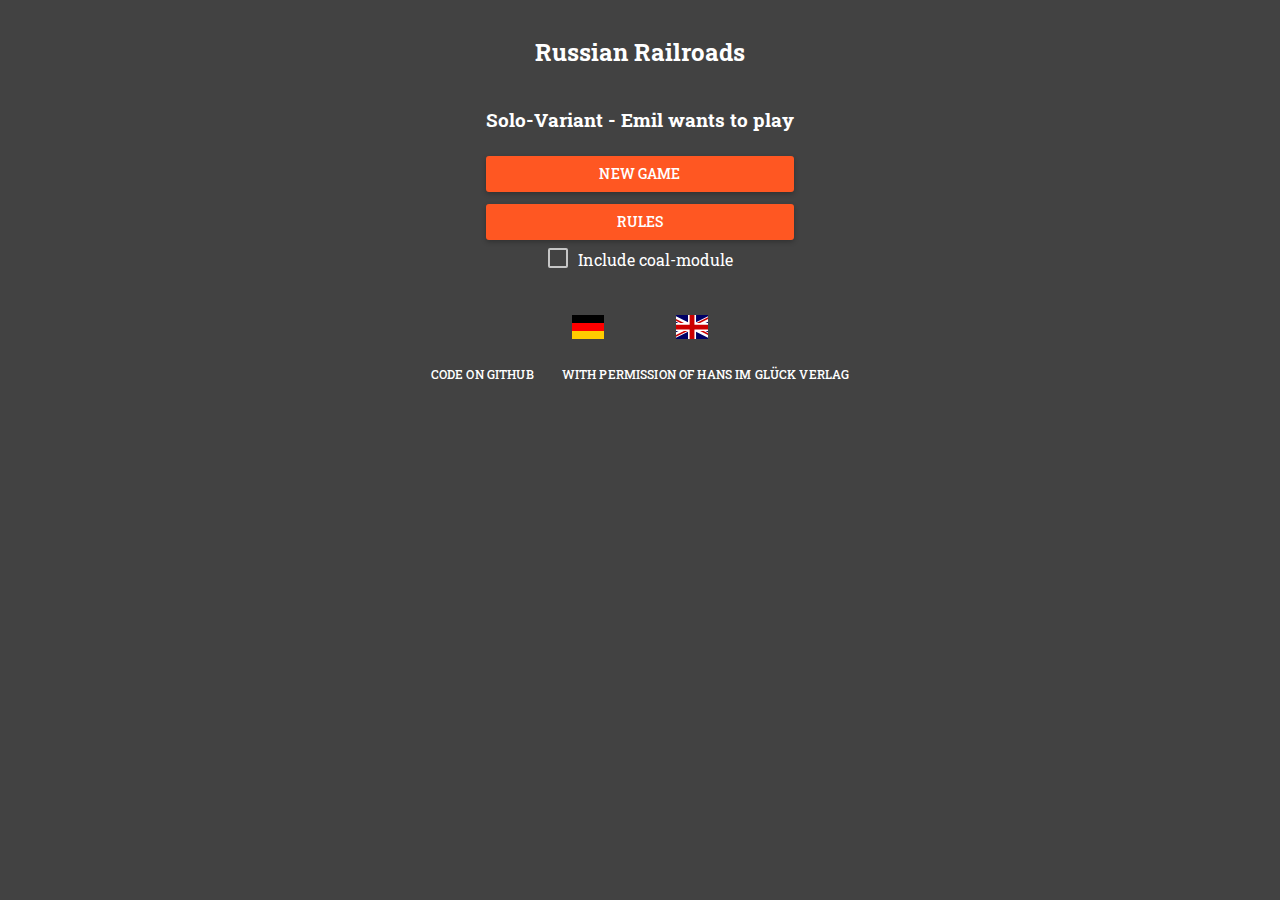
<file: rrr/index.html>
<!doctype html><html ng-app=rrrEmil><head><base href=/rrr/ ><meta charset=utf-8><title ng-cloak>{{'APP_HEADLINE' | translate}}</title><meta name=description content=""><meta name=viewport content="width=device-width,initial-scale=1,maximum-scale=1,minimum-scale=1muser-scalable=no,minimal-ui"><meta name=mobile-web-app-capable content=yes><meta name=apple-mobile-web-app-capable content=yes><meta name=apple-mobile-web-app-status-bar-style content=black><meta name=apple-mobile-web-app-title content=RRR><link href="https://fonts.googleapis.com/icon?family=Material+Icons" rel=stylesheet><link rel=apple-touch-icon href=apple-touch-icon.png><!-- Place favicon.ico and apple-touch-icon.png in the root directory --><link rel=stylesheet href=styles/vendor-ea25801c68.css><link rel=stylesheet href=styles/app-58d7ae93a8.css></head><body ng-controller="MainController as main"><!--[if lt IE 10]>
            <p class="browsehappy">You are using an <strong>outdated</strong> browser. Please <a href="http://browsehappy.com/">upgrade your browser</a> to improve your experience.</p>
        <![endif]--><ng-view></ng-view><script src=scripts/vendor-570e508463.js></script><script src=scripts/app-bd77130b2d.js></script></body></html>
</file>
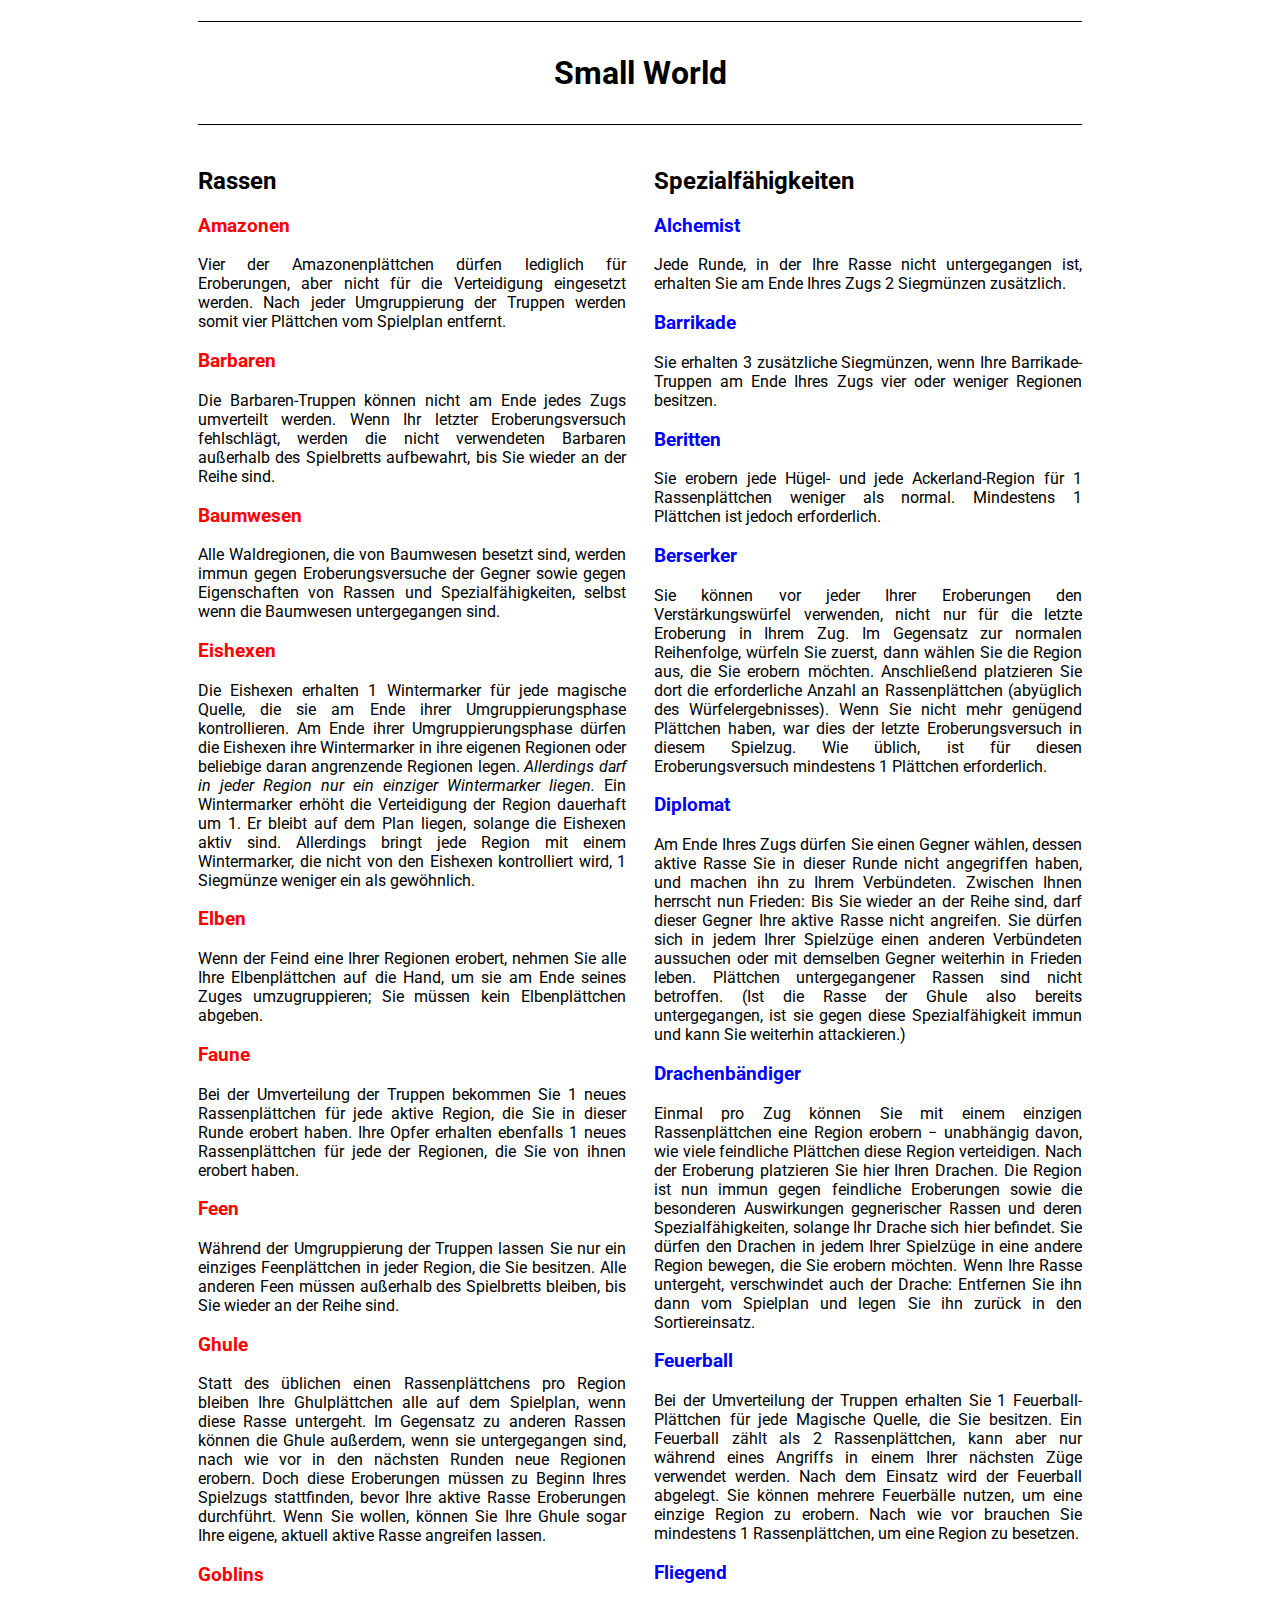
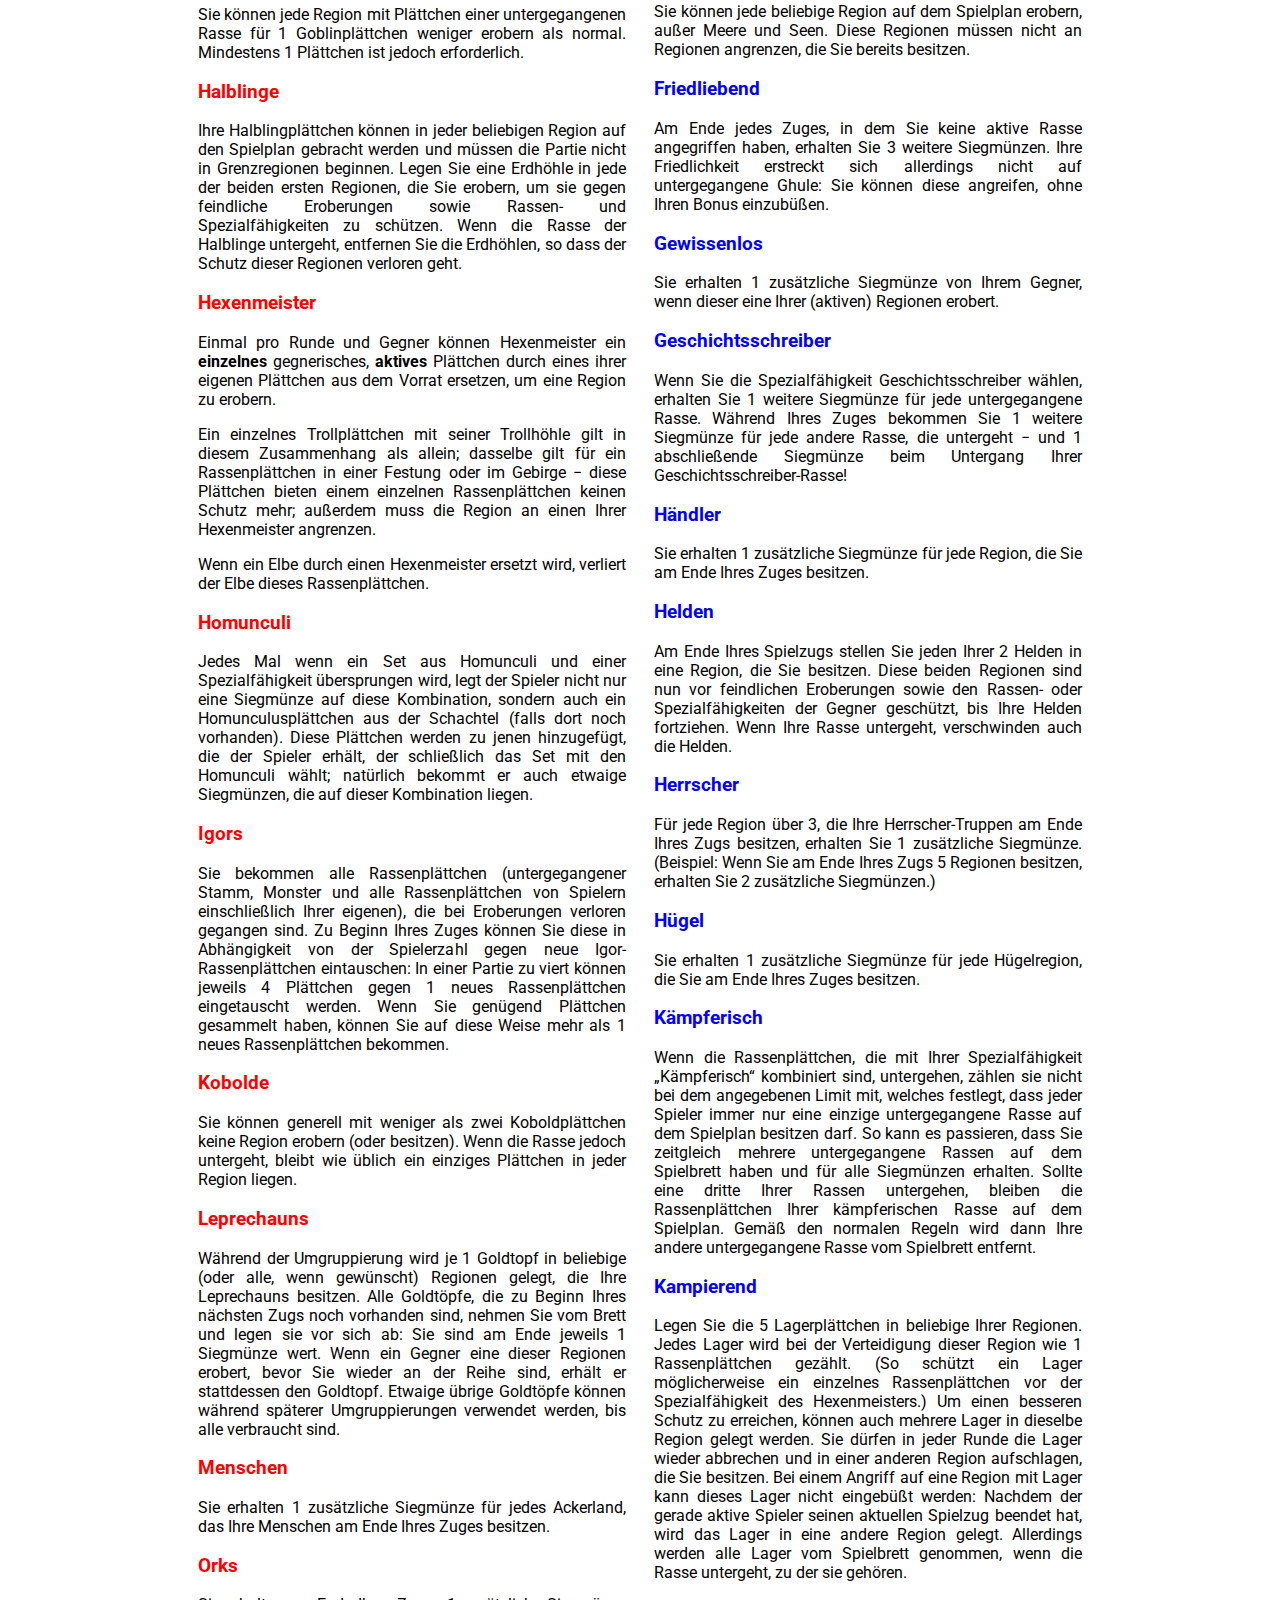
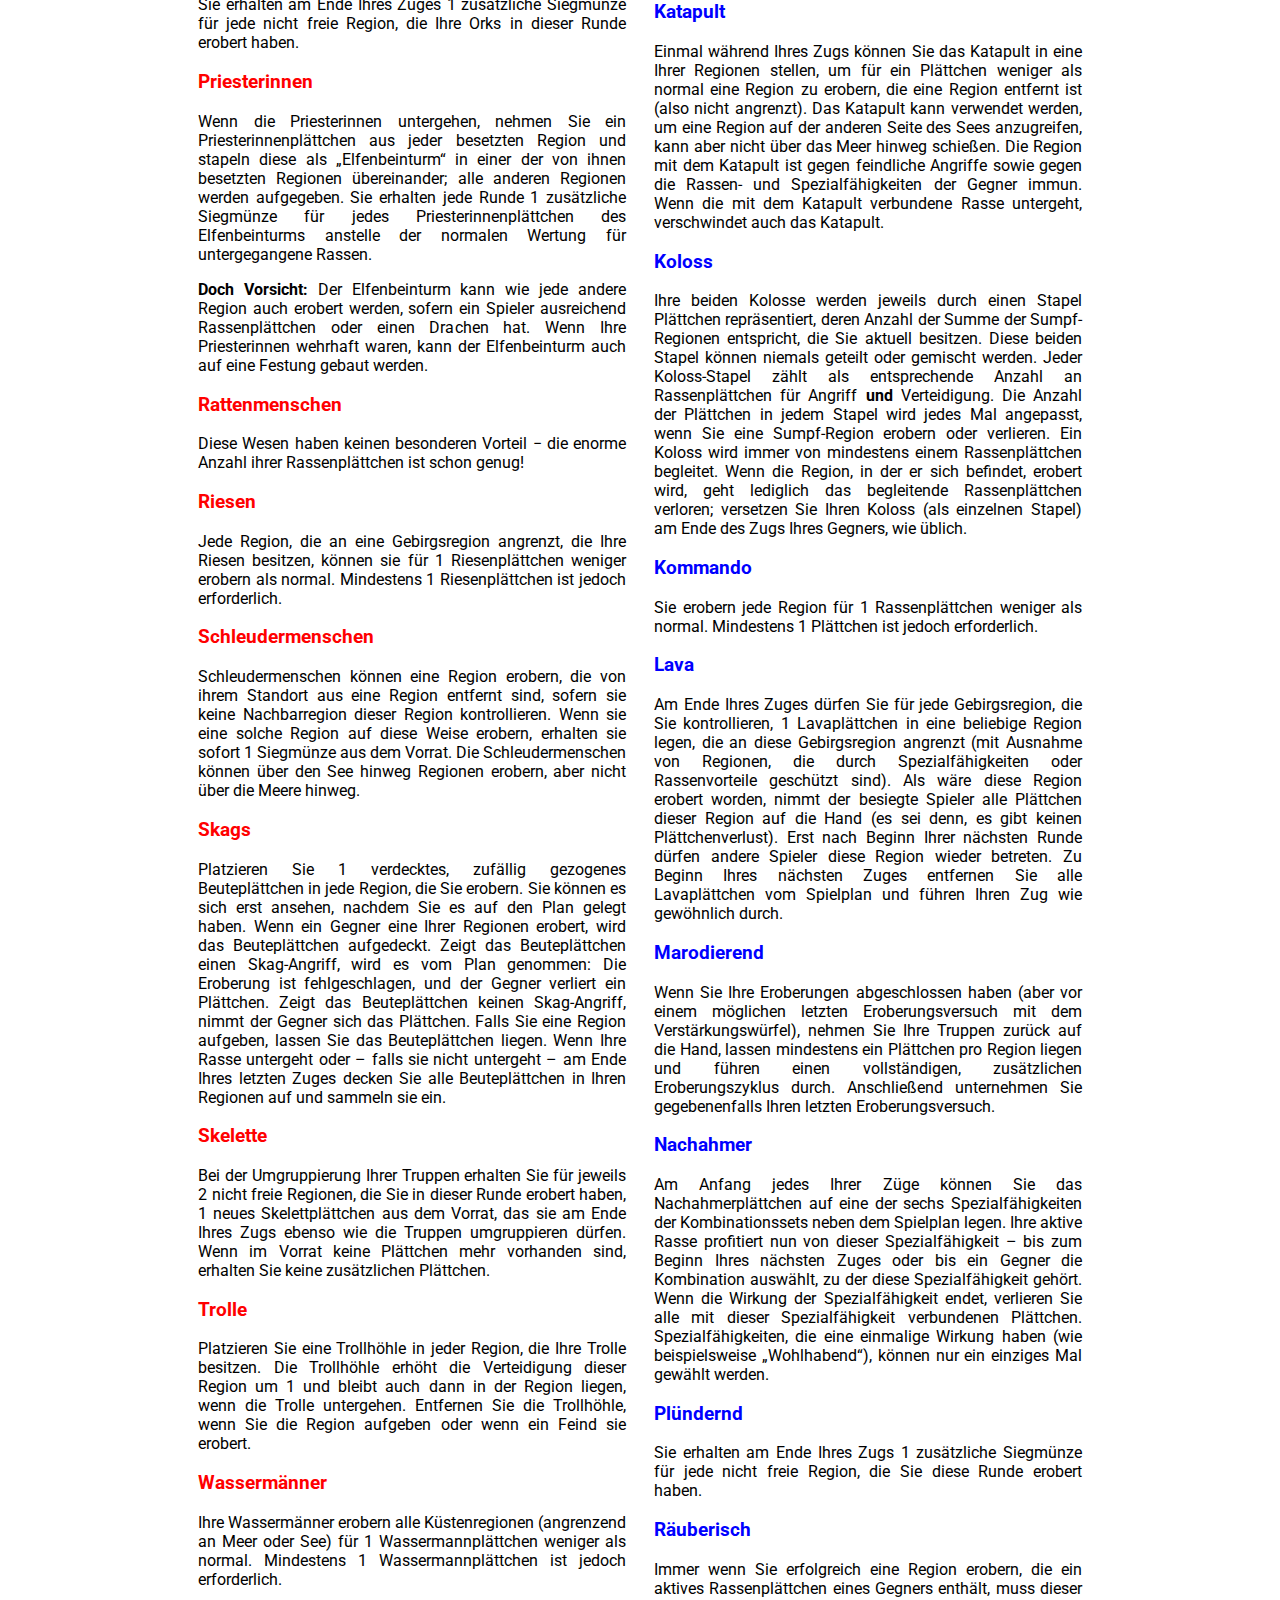
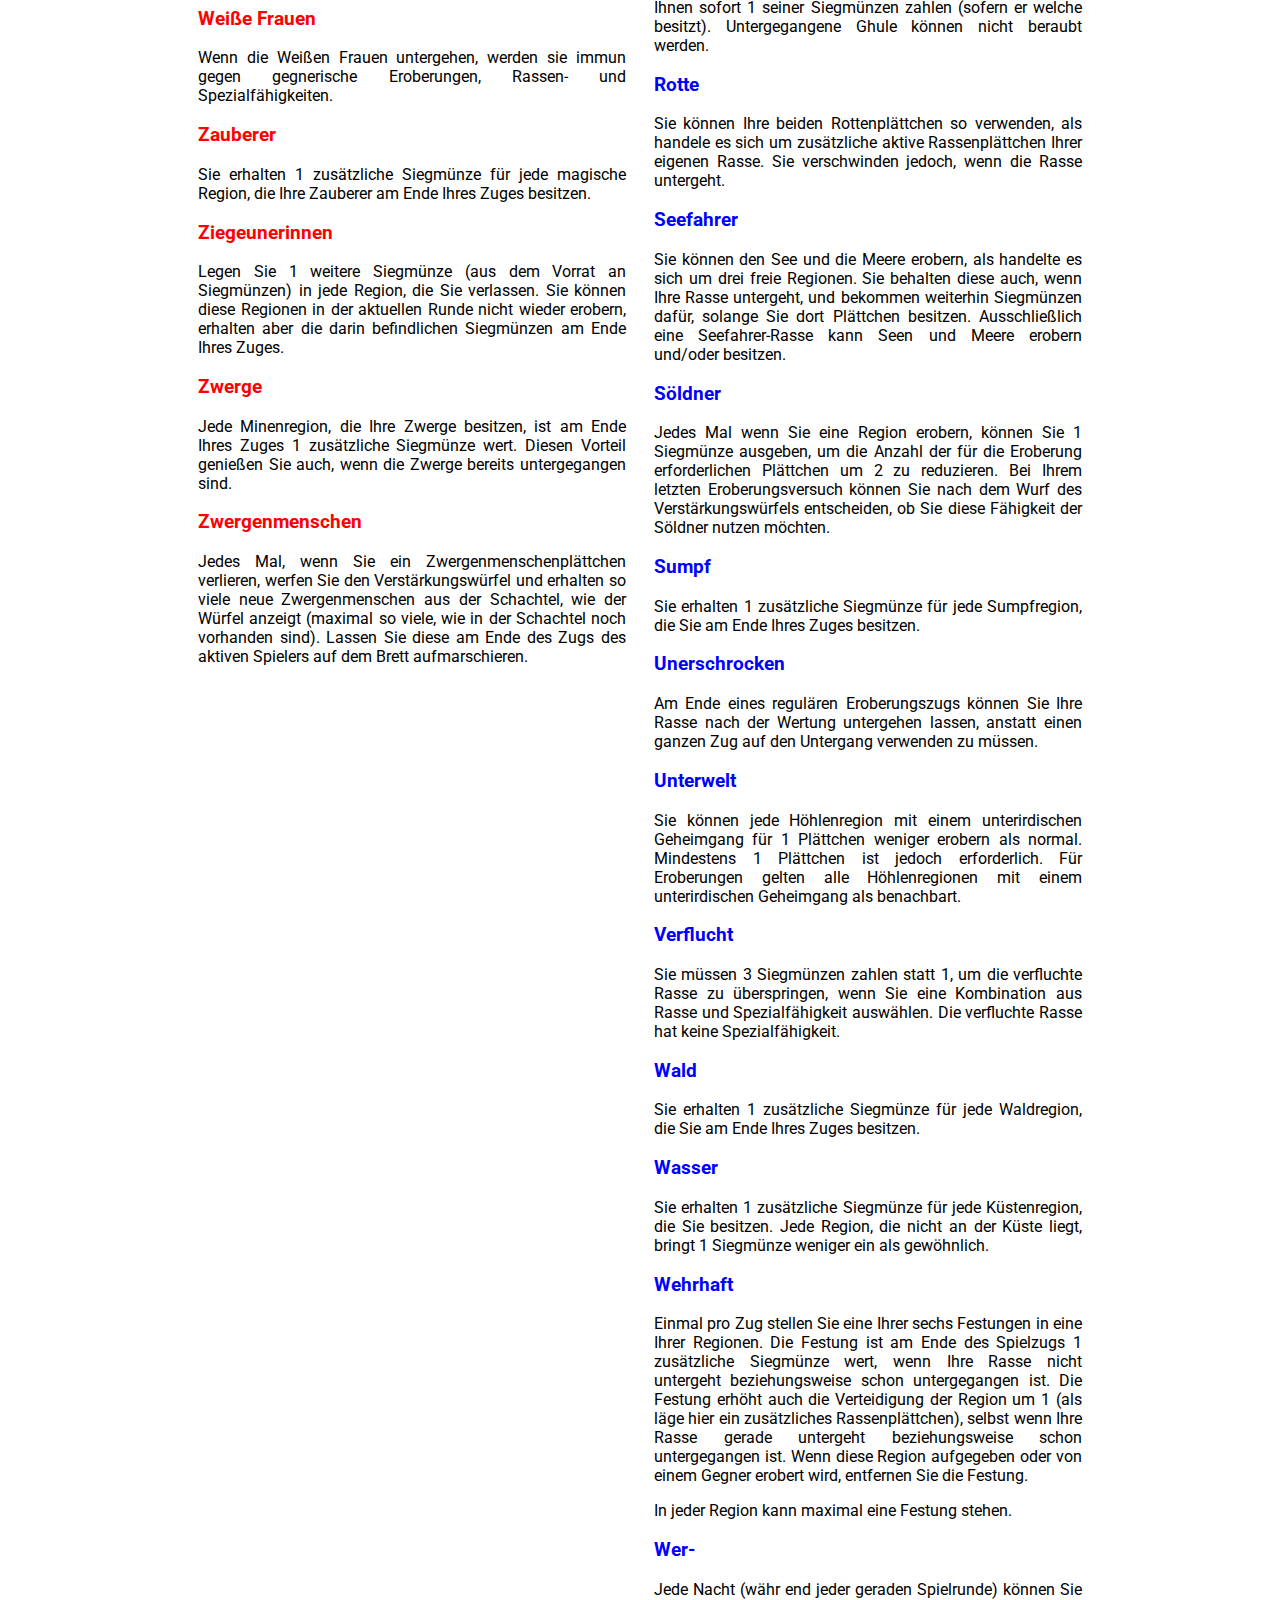
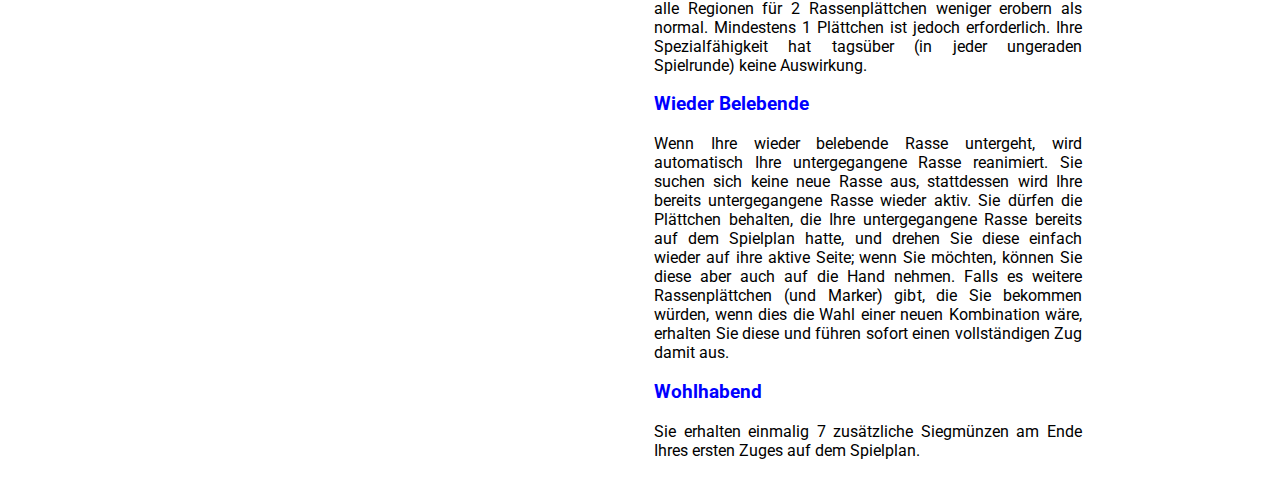
<file: small-world/index.html>
<html>
<head>
  <title>Small World</title>
  <meta charset="UTF-8">
  <meta name="viewport" content="width=device-width, initial-scale=1.0">
  <link rel="stylesheet" href="https://fonts.googleapis.com/css?family=Roboto:300">
  <style type="text/css">
      body {
          box-sizing: border-box;
          min-width: 200px;
          max-width: 980px;
          margin: 0 auto;
          font-family: 'Roboto';
          hyphens: auto;
          text-align: justify;
          padding: 0 3rem 1rem 3rem;
      }

      @media (max-width: 768px) {
        body {
          text-align: left;
          font-size: 110%;
          padding: 0 1.75rem 1rem 1.75rem;
        }

        .sw__grid {
            display: grid;
            grid-template-columns: 1fr;
            grid-template-areas:
              "header"
              "races"
              "powers"
            ;
        }

        .sw__content {
          border-bottom: 0.5px solid #ddd;
          max-height: 0;
          transition: 0.3s all linear;
          overflow-y: hidden;
        }
      }

      @media (min-width: 768px) {
        .sw__grid {
            display: grid;
            grid-column-gap: 1.75rem;
            grid-template-columns: 1fr 1fr;
            grid-template-areas:
              "header header"
              "races powers"
            ;
        }
      }

      p:first-child {
        margin-top: 0;
      }

      .sw__header {
        grid-area: header;
        text-align: center;
        border-top: 1px solid;
        border-bottom: 1px solid;
        padding: 2rem 0;
      }

      .sw__container--race {
        grid-area: races;
      }

      .sw__container--power {
        grid-area: powers;
      }

      .sw__title--races {
        color: red;
      }

      .sw__title--powers {
        color: blue;
      }
    </style>

    <script type="text/javascript">
      function toggle(element) {
        document.querySelectorAll(".sw__content").forEach(e => e.removeAttribute("style"));
        const el = element.querySelector(".sw__content");
        el.setAttribute("style", `max-height: ${el.scrollHeight}`)
      }
    </script>
</head>

<body>
    <div class="sw__grid">
        <h1 class="sw__header">Small World</h1>
        <div class="sw__container--race">
            <h2>Rassen</h2>

            <div onclick="toggle(this)" class="sw__item">
              <h3 class="sw__title sw__title--races">Amazonen</h3>
              <div class="sw__content">
                <p>Vier der Amazonenplättchen dürfen lediglich für Eroberungen, aber nicht für die Verteidigung eingesetzt werden. Nach jeder Umgruppierung der Truppen werden somit vier Plättchen vom Spielplan entfernt.</p>
              </div>
            </div>

            <div onclick="toggle(this)" class="sw__item">
              <h3 class="sw__title sw__title--races">Barbaren</h3>
              <div class="sw__content">
                <p>Die Barbaren-Truppen können nicht am Ende jedes Zugs umverteilt werden. Wenn Ihr letzter Eroberungsversuch fehlschlägt, werden die nicht verwendeten Barbaren außerhalb des Spielbretts aufbewahrt, bis Sie wieder an der Reihe sind.</p>
              </div>
            </div>

            <div onclick="toggle(this)" class="sw__item">
              <h3 class="sw__title sw__title--races">Baumwesen</h3>
              <div class="sw__content">
                <p>Alle Waldregionen, die von Baumwesen besetzt sind, werden immun gegen Eroberungsversuche der Gegner sowie gegen Eigenschaften von Rassen und Spezialfähigkeiten, selbst wenn die Baumwesen untergegangen sind.</p>
              </div>
            </div>

            <div onclick="toggle(this)" class="sw__item">
              <h3 class="sw__title sw__title--races">Eishexen</h3>
              <div class="sw__content">
                <p>Die Eishexen erhalten 1 Wintermarker für jede magische Quelle, die sie am Ende ihrer Umgruppierungsphase kontrollieren. Am Ende ihrer Umgruppierungsphase dürfen die Eishexen ihre Wintermarker in ihre eigenen Regionen oder beliebige daran angrenzende Regionen legen. <em>Allerdings darf in jeder Region nur ein einziger Wintermarker liegen.</em> Ein Wintermarker erhöht die Verteidigung der Region dauerhaft um 1. Er bleibt auf dem Plan liegen, solange die Eishexen aktiv sind. Allerdings bringt jede Region mit einem Wintermarker, die nicht von den Eishexen kontrolliert wird, 1 Siegmünze weniger ein als gewöhnlich.</p>
              </div>
            </div>

            <div onclick="toggle(this)" class="sw__item">
              <h3 class="sw__title sw__title--races">Elben</h3>
              <div class="sw__content">
                <p>Wenn der Feind eine Ihrer Regionen erobert, nehmen Sie alle Ihre Elbenplättchen auf die Hand, um sie am Ende seines Zuges umzugruppieren; Sie müssen kein Elbenplättchen abgeben.</p>
              </div>
            </div>

            <div onclick="toggle(this)" class="sw__item">
              <h3 class="sw__title sw__title--races">Faune</h3>
              <div class="sw__content">
                <p>Bei der Umverteilung der Truppen bekommen Sie 1 neues Rassenplättchen für jede aktive Region, die Sie in dieser Runde erobert haben. Ihre Opfer erhalten ebenfalls 1 neues Rassenplättchen für jede der Regionen, die Sie von ihnen erobert haben.</p>
              </div>
            </div>

            <div onclick="toggle(this)" class="sw__item">
              <h3 class="sw__title sw__title--races">Feen</h3>
              <div class="sw__content">
                <p>Während der Umgruppierung der Truppen lassen Sie nur ein einziges Feenplättchen in jeder Region, die Sie besitzen. Alle anderen Feen müssen außerhalb des Spielbretts bleiben, bis Sie wieder an der Reihe sind.</p>
              </div>
            </div>

            <div onclick="toggle(this)" class="sw__item">
              <h3 class="sw__title sw__title--races">Ghule</h3>
              <div class="sw__content">
                <p>Statt des üblichen einen Rassenplättchens pro Region bleiben Ihre Ghulplättchen alle auf dem Spielplan, wenn diese Rasse untergeht. Im Gegensatz zu anderen Rassen können die Ghule außerdem, wenn sie untergegangen sind, nach wie vor in den nächsten Runden neue Regionen erobern. Doch diese Eroberungen müssen zu Beginn Ihres Spielzugs stattfinden, bevor Ihre aktive Rasse Eroberungen durchführt. Wenn Sie wollen, können Sie Ihre Ghule sogar Ihre eigene, aktuell aktive Rasse angreifen lassen.</p>
              </div>
            </div>

            <div onclick="toggle(this)" class="sw__item">
              <h3 class="sw__title sw__title--races">Goblins</h3>
              <div class="sw__content">
                <p>Sie können jede Region mit Plättchen einer untergegangenen Rasse für 1 Goblinplättchen weniger erobern als normal. Mindestens 1 Plättchen ist jedoch erforderlich.</p>
              </div>
            </div>

            <div onclick="toggle(this)" class="sw__item">
              <h3 class="sw__title sw__title--races">Halblinge</h3>
              <div class="sw__content">
                <p>Ihre Halblingplättchen können in jeder beliebigen Region auf den Spielplan gebracht werden und müssen die Partie nicht in Grenzregionen beginnen. Legen Sie eine Erdhöhle in jede der beiden ersten Regionen, die Sie erobern, um sie gegen feindliche Eroberungen sowie Rassen- und Spezialfähigkeiten zu schützen. Wenn die Rasse der Halblinge untergeht, entfernen Sie die Erdhöhlen, so dass der Schutz dieser Regionen verloren geht.</p>
              </div>
            </div>

            <div onclick="toggle(this)" class="sw__item">
              <h3 class="sw__title sw__title--races">Hexenmeister</h3>
              <div class="sw__content">
                <p>Einmal pro Runde und Gegner können Hexenmeister ein <strong>einzelnes</strong> gegnerisches, <strong>aktives</strong> Plättchen durch eines ihrer eigenen Plättchen aus dem Vorrat ersetzen, um eine Region zu erobern.</p>

                <p>Ein einzelnes Trollplättchen mit seiner Trollhöhle gilt in diesem Zusammenhang als allein; dasselbe gilt für ein Rassenplättchen in einer Festung oder im Gebirge − diese Plättchen bieten einem einzelnen Rassenplättchen keinen Schutz mehr; außerdem muss die Region an einen Ihrer Hexenmeister angrenzen.</p>

                <p>Wenn ein Elbe durch einen Hexenmeister ersetzt wird, verliert der Elbe dieses Rassenplättchen.</p>
              </div>
            </div>

            <div onclick="toggle(this)" class="sw__item">
              <h3 class="sw__title sw__title--races">Homunculi</h3>
              <div class="sw__content">
                <p>Jedes Mal wenn ein Set aus Homunculi und einer Spezialfähigkeit übersprungen wird, legt der Spieler nicht nur eine Siegmünze auf diese Kombination, sondern auch ein Homunculusplättchen aus der Schachtel (falls dort noch vorhanden). Diese Plättchen werden zu jenen hinzugefügt, die der Spieler erhält, der schließlich das Set mit den Homunculi wählt; natürlich bekommt er auch etwaige Siegmünzen, die auf dieser Kombination liegen.</p>
              </div>
            </div>

            <div onclick="toggle(this)" class="sw__item">
              <h3 class="sw__title sw__title--races">Igors</h3>
              <div class="sw__content">
                <p>Sie bekommen alle Rassenplättchen (untergegangener Stamm, Monster und alle Rassenplättchen von Spielern einschließlich Ihrer eigenen), die bei Eroberungen verloren gegangen sind. Zu Beginn Ihres Zuges können Sie diese in Abhängigkeit von der Spielerzahl gegen neue Igor-Rassenplättchen eintauschen: In einer Partie zu viert können jeweils 4 Plättchen gegen 1 neues Rassenplättchen eingetauscht werden. Wenn Sie genügend Plättchen gesammelt haben, können Sie auf diese Weise mehr als 1 neues Rassenplättchen bekommen.</p>
              </div>
            </div>

            <div onclick="toggle(this)" class="sw__item">
              <h3 class="sw__title sw__title--races">Kobolde</h3>
              <div class="sw__content">
                <p>Sie können generell mit weniger als zwei Koboldplättchen keine Region erobern (oder besitzen). Wenn die Rasse jedoch untergeht, bleibt wie üblich ein einziges Plättchen in jeder Region liegen.</p>
              </div>
            </div>

            <div onclick="toggle(this)" class="sw__item">
              <h3 class="sw__title sw__title--races">Leprechauns</h3>
              <div class="sw__content">
                <p>Während der Umgruppierung wird je 1 Goldtopf in beliebige (oder alle, wenn gewünscht) Regionen gelegt, die Ihre Leprechauns besitzen. Alle Goldtöpfe, die zu Beginn Ihres nächsten Zugs noch vorhanden sind, nehmen Sie vom Brett und legen sie vor sich ab: Sie sind am Ende jeweils 1 Siegmünze wert. Wenn ein Gegner eine dieser Regionen erobert, bevor Sie wieder an der Reihe sind, erhält er stattdessen den Goldtopf. Etwaige übrige Goldtöpfe können während späterer Umgruppierungen verwendet werden, bis alle verbraucht sind.</p>
              </div>
            </div>

            <div onclick="toggle(this)" class="sw__item">
              <h3 class="sw__title sw__title--races">Menschen</h3>
              <div class="sw__content">
                <p>Sie erhalten 1 zusätzliche Siegmünze für jedes Ackerland, das Ihre Menschen am Ende Ihres Zuges besitzen.</p>
              </div>
            </div>

            <div onclick="toggle(this)" class="sw__item">
              <h3 class="sw__title sw__title--races">Orks</h3>
              <div class="sw__content">
                <p>Sie erhalten am Ende Ihres Zuges 1 zusätzliche Siegmünze für jede nicht freie Region, die Ihre Orks in dieser Runde erobert haben.</p>
              </div>
            </div>

            <div onclick="toggle(this)" class="sw__item">
              <h3 class="sw__title sw__title--races">Priesterinnen</h3>
              <div class="sw__content">
                <p>Wenn die Priesterinnen untergehen, nehmen Sie ein Priesterinnenplättchen aus jeder besetzten Region und stapeln diese als „Elfenbeinturm“ in einer der von ihnen besetzten Regionen übereinander; alle anderen Regionen werden aufgegeben. Sie erhalten jede Runde 1 zusätzliche Siegmünze für jedes Priesterinnenplättchen des Elfenbeinturms anstelle der normalen Wertung für untergegangene Rassen.</p>

                <p><strong>Doch Vorsicht:</strong> Der Elfenbeinturm kann wie jede andere Region auch erobert werden, sofern ein Spieler ausreichend Rassenplättchen oder einen Drachen hat. Wenn Ihre Priesterinnen wehrhaft waren, kann der Elfenbeinturm auch auf eine Festung gebaut werden.</p>
              </div>
            </div>

            <div onclick="toggle(this)" class="sw__item">
              <h3 class="sw__title sw__title--races">Rattenmenschen</h3>
              <div class="sw__content">
                <p>Diese Wesen haben keinen besonderen Vorteil − die enorme Anzahl ihrer Rassenplättchen ist schon genug!</p>
              </div>
            </div>

            <div onclick="toggle(this)" class="sw__item">
              <h3 class="sw__title sw__title--races">Riesen</h3>
              <div class="sw__content">
                <p>Jede Region, die an eine Gebirgsregion angrenzt, die Ihre Riesen besitzen, können sie für 1 Riesenplättchen weniger erobern als normal. Mindestens 1 Riesenplättchen ist jedoch erforderlich.</p>
              </div>
            </div>

            <div onclick="toggle(this)" class="sw__item">
              <h3 class="sw__title sw__title--races">Schleudermenschen</h3>
              <div class="sw__content">
                <p>Schleudermenschen können eine Region erobern, die von ihrem Standort aus eine Region entfernt sind, sofern sie keine Nachbarregion dieser Region kontrollieren. Wenn sie eine solche Region auf diese Weise erobern, erhalten sie sofort 1 Siegmünze aus dem Vorrat. Die Schleudermenschen können über den See hinweg Regionen erobern, aber nicht über die Meere hinweg.</p>
              </div>
            </div>

            <div onclick="toggle(this)" class="sw__item">
              <h3 class="sw__title sw__title--races">Skags</h3>
              <div class="sw__content">
                <p>Platzieren Sie 1 verdecktes, zufällig gezogenes Beuteplättchen in jede Region, die Sie erobern. Sie können es sich erst ansehen, nachdem Sie es auf den Plan gelegt haben. Wenn ein Gegner eine Ihrer Regionen erobert, wird das Beuteplättchen aufgedeckt. Zeigt das Beuteplättchen einen Skag-Angriff, wird es vom Plan genommen: Die Eroberung ist fehlgeschlagen, und der Gegner verliert ein Plättchen. Zeigt das Beuteplättchen keinen Skag-Angriff, nimmt der Gegner sich das Plättchen. Falls Sie eine Region aufgeben, lassen Sie das Beuteplättchen liegen. Wenn Ihre Rasse untergeht oder – falls sie nicht untergeht – am Ende Ihres letzten Zuges decken Sie alle Beuteplättchen in Ihren Regionen auf und sammeln sie ein.</p>
              </div>
            </div>

            <div onclick="toggle(this)" class="sw__item">
              <h3 class="sw__title sw__title--races">Skelette</h3>
              <div class="sw__content">
                <p>Bei der Umgruppierung Ihrer Truppen erhalten Sie für jeweils 2 nicht freie Regionen, die Sie in dieser Runde erobert haben, 1 neues Skelettplättchen aus dem Vorrat, das sie am Ende Ihres Zugs ebenso wie die Truppen umgruppieren dürfen. Wenn im Vorrat keine Plättchen mehr vorhanden sind, erhalten Sie keine zusätzlichen Plättchen.</p>
              </div>
            </div>

            <div onclick="toggle(this)" class="sw__item">
              <h3 class="sw__title sw__title--races">Trolle</h3>
              <div class="sw__content">
                <p>Platzieren Sie eine Trollhöhle in jeder Region, die Ihre Trolle besitzen. Die Trollhöhle erhöht die Verteidigung dieser Region um 1 und bleibt auch dann in der Region liegen, wenn die Trolle untergehen. Entfernen Sie die Trollhöhle, wenn Sie die Region aufgeben oder wenn ein Feind sie erobert.</p>
              </div>
            </div>

            <div onclick="toggle(this)" class="sw__item">
              <h3 class="sw__title sw__title--races">Wassermänner</h3>
              <div class="sw__content">
                <p>Ihre Wassermänner erobern alle Küstenregionen (angrenzend an Meer oder See) für 1 Wassermannplättchen weniger als normal. Mindestens 1 Wassermannplättchen ist jedoch erforderlich.</p>
              </div>
            </div>

            <div onclick="toggle(this)" class="sw__item">
              <h3 class="sw__title sw__title--races">Weiße Frauen</h3>
              <div class="sw__content">
                <p>Wenn die Weißen Frauen untergehen, werden sie immun gegen gegnerische Eroberungen, Rassen- und Spezialfähigkeiten.</p>
              </div>
            </div>

            <div onclick="toggle(this)" class="sw__item">
              <h3 class="sw__title sw__title--races">Zauberer</h3>
              <div class="sw__content">
                <p>Sie erhalten 1 zusätzliche Siegmünze für jede magische Region, die Ihre Zauberer am Ende Ihres Zuges besitzen.</p>
              </div>
            </div>

            <div onclick="toggle(this)" class="sw__item">
              <h3 class="sw__title sw__title--races">Ziegeunerinnen</h3>
              <div class="sw__content">
                <p>Legen Sie 1 weitere Siegmünze (aus dem Vorrat an Siegmünzen) in jede Region, die Sie verlassen. Sie können diese Regionen in der aktuellen Runde nicht wieder erobern, erhalten aber die darin befindlichen Siegmünzen am Ende Ihres Zuges.</p>
              </div>
            </div>

            <div onclick="toggle(this)" class="sw__item">
              <h3 class="sw__title sw__title--races">Zwerge</h3>
              <div class="sw__content">
                <p>Jede Minenregion, die Ihre Zwerge besitzen, ist am Ende Ihres Zuges 1 zusätzliche Siegmünze wert. Diesen Vorteil genießen Sie auch, wenn die Zwerge bereits untergegangen sind.</p>
              </div>
            </div>

            <div onclick="toggle(this)" class="sw__item">
              <h3 class="sw__title sw__title--races">Zwergenmenschen</h3>
              <div class="sw__content">
                <p>Jedes Mal, wenn Sie ein Zwergenmenschenplättchen verlieren, werfen Sie den Verstärkungswürfel und erhalten so viele neue Zwergenmenschen aus der Schachtel, wie der Würfel anzeigt (maximal so viele, wie in der Schachtel noch vorhanden sind). Lassen Sie diese am Ende des Zugs des aktiven Spielers auf dem Brett aufmarschieren.</p>
              </div>
            </div>
        </div>

        <div class="sw__container--power">
            <h2>Spezialfähigkeiten</h2>

            <div onclick="toggle(this)" class="sw__item">
              <h3 class="sw__title sw__title--powers">Alchemist</h3>
              <div class="sw__content">
                <p>Jede Runde, in der Ihre Rasse nicht untergegangen ist, erhalten Sie am Ende Ihres Zugs 2 Siegmünzen zusätzlich.</p>
              </div>
            </div>

            <div onclick="toggle(this)" class="sw__item">
              <h3 class="sw__title sw__title--powers">Barrikade</h3>
              <div class="sw__content">
                <p>Sie erhalten 3 zusätzliche Siegmünzen, wenn Ihre Barrikade-Truppen am Ende Ihres Zugs vier oder weniger Regionen besitzen.</p>
              </div>
            </div>

            <div onclick="toggle(this)" class="sw__item">
              <h3 class="sw__title sw__title--powers">Beritten</h3>
              <div class="sw__content">
                <p>Sie erobern jede Hügel- und jede Ackerland-Region für 1 Rassenplättchen weniger als normal. Mindestens 1 Plättchen ist jedoch erforderlich.</p>
              </div>
            </div>

            <div onclick="toggle(this)" class="sw__item">
              <h3 class="sw__title sw__title--powers">Berserker</h3>
              <div class="sw__content">
                <p>Sie können vor jeder Ihrer Eroberungen den Verstärkungswürfel verwenden, nicht nur für die letzte Eroberung in Ihrem Zug. Im Gegensatz zur normalen Reihenfolge, würfeln Sie zuerst, dann wählen Sie die Region aus, die Sie erobern möchten. Anschließend platzieren Sie dort die erforderliche Anzahl an Rassenplättchen (abyüglich des Würfelergebnisses). Wenn Sie nicht mehr genügend Plättchen haben, war dies der letzte Eroberungsversuch in diesem Spielzug. Wie üblich, ist für diesen Eroberungsversuch mindestens 1 Plättchen erforderlich.</p>
              </div>
            </div>

            <div onclick="toggle(this)" class="sw__item">
              <h3 class="sw__title sw__title--powers">Diplomat</h3>
              <div class="sw__content">
                <p>Am Ende Ihres Zugs dürfen Sie einen Gegner wählen, dessen aktive Rasse Sie in dieser Runde nicht angegriffen haben, und machen ihn zu Ihrem Verbündeten. Zwischen Ihnen herrscht nun Frieden: Bis Sie wieder an der Reihe sind, darf dieser Gegner Ihre aktive Rasse nicht angreifen. Sie dürfen sich in jedem Ihrer Spielzüge einen anderen Verbündeten aussuchen oder mit demselben Gegner weiterhin in Frieden leben. Plättchen untergegangener Rassen sind nicht betroffen. (Ist die Rasse der Ghule also bereits untergegangen, ist sie gegen diese Spezialfähigkeit immun und kann Sie weiterhin attackieren.)</p>
              </div>
            </div>

            <div onclick="toggle(this)" class="sw__item">
              <h3 class="sw__title sw__title--powers">Drachenbändiger</h3>
              <div class="sw__content">
                <p>Einmal pro Zug können Sie mit einem einzigen Rassenplättchen eine Region erobern − unabhängig davon, wie viele feindliche Plättchen diese Region verteidigen. Nach der Eroberung platzieren Sie hier Ihren Drachen. Die Region ist nun immun gegen feindliche Eroberungen sowie die besonderen Auswirkungen gegnerischer Rassen und deren Spezialfähigkeiten, solange Ihr Drache sich hier befindet. Sie dürfen den Drachen in jedem Ihrer Spielzüge in eine andere Region bewegen, die Sie erobern möchten. Wenn Ihre Rasse untergeht, verschwindet auch der Drache: Entfernen Sie ihn dann vom Spielplan und legen Sie ihn zurück in den Sortiereinsatz.</p>
              </div>
            </div>

            <div onclick="toggle(this)" class="sw__item">
              <h3 class="sw__title sw__title--powers">Feuerball</h3>
              <div class="sw__content">
                <p>Bei der Umverteilung der Truppen erhalten Sie 1 Feuerball-Plättchen für jede Magische Quelle, die Sie besitzen. Ein Feuerball zählt als 2 Rassenplättchen, kann aber nur während eines Angriffs in einem Ihrer nächsten Züge verwendet werden. Nach dem Einsatz wird der Feuerball abgelegt. Sie können mehrere Feuerbälle nutzen, um eine einzige Region zu erobern. Nach wie vor brauchen Sie mindestens 1 Rassenplättchen, um eine Region zu besetzen.</p>
              </div>
            </div>

            <div onclick="toggle(this)" class="sw__item">
              <h3 class="sw__title sw__title--powers">Fliegend</h3>
              <div class="sw__content">
                <p>Sie können jede beliebige Region auf dem Spielplan erobern, außer Meere und Seen. Diese Regionen müssen nicht an Regionen angrenzen, die Sie bereits besitzen.</p>
              </div>
            </div>

            <div onclick="toggle(this)" class="sw__item">
              <h3 class="sw__title sw__title--powers">Friedliebend</h3>
              <div class="sw__content">
                <p>Am Ende jedes Zuges, in dem Sie keine aktive Rasse angegriffen haben, erhalten Sie 3 weitere Siegmünzen. Ihre Friedlichkeit erstreckt sich allerdings nicht auf untergegangene Ghule: Sie können diese angreifen, ohne Ihren Bonus einzubüßen.</p>
              </div>
            </div>

            <div onclick="toggle(this)" class="sw__item">
              <h3 class="sw__title sw__title--powers">Gewissenlos</h3>
              <div class="sw__content">
                <p>Sie erhalten 1 zusätzliche Siegmünze von Ihrem Gegner, wenn dieser eine Ihrer (aktiven) Regionen erobert.</p>
              </div>
            </div>

            <div onclick="toggle(this)" class="sw__item">
              <h3 class="sw__title sw__title--powers">Geschichtsschreiber</h3>
              <div class="sw__content">
                <p>Wenn Sie die Spezialfähigkeit Geschichtsschreiber wählen, erhalten Sie 1 weitere Siegmünze für jede untergegangene Rasse. Während Ihres Zuges bekommen Sie 1 weitere Siegmünze für jede andere Rasse, die untergeht − und 1 abschließende Siegmünze beim Untergang Ihrer Geschichtsschreiber-Rasse!</p>
              </div>
            </div>

            <div onclick="toggle(this)" class="sw__item">
              <h3 class="sw__title sw__title--powers">Händler</h3>
              <div class="sw__content">
                <p>Sie erhalten 1 zusätzliche Siegmünze für jede Region, die Sie am Ende Ihres Zuges besitzen.</p>
              </div>
            </div>

            <div onclick="toggle(this)" class="sw__item">
              <h3 class="sw__title sw__title--powers">Helden</h3>
              <div class="sw__content">
                <p>Am Ende Ihres Spielzugs stellen Sie jeden Ihrer 2 Helden in eine Region, die Sie besitzen. Diese beiden Regionen sind nun vor feindlichen Eroberungen sowie den Rassen- oder Spezialfähigkeiten der Gegner geschützt, bis Ihre Helden fortziehen. Wenn Ihre Rasse untergeht, verschwinden auch die Helden.</p>
              </div>
            </div>

            <div onclick="toggle(this)" class="sw__item">
              <h3 class="sw__title sw__title--powers">Herrscher</h3>
              <div class="sw__content">
                <p>Für jede Region über 3, die Ihre Herrscher-Truppen am Ende Ihres Zugs besitzen, erhalten Sie 1 zusätzliche Siegmünze. (Beispiel: Wenn Sie am Ende Ihres Zugs 5 Regionen besitzen, erhalten Sie 2 zusätzliche Siegmünzen.)</p>
              </div>
            </div>

            <div onclick="toggle(this)" class="sw__item">
              <h3 class="sw__title sw__title--powers">Hügel</h3>
              <div class="sw__content">
                <p>Sie erhalten 1 zusätzliche Siegmünze für jede Hügelregion, die Sie am Ende Ihres Zuges besitzen.</p>
              </div>
            </div>

            <div onclick="toggle(this)" class="sw__item">
              <h3 class="sw__title sw__title--powers">Kämpferisch</h3>
              <div class="sw__content">
                <p>Wenn die Rassenplättchen, die mit Ihrer Spezialfähigkeit „Kämpferisch“ kombiniert sind, untergehen, zählen sie nicht bei dem angegebenen Limit mit, welches festlegt, dass jeder Spieler immer nur eine einzige untergegangene Rasse auf dem Spielplan besitzen darf. So kann es passieren, dass Sie zeitgleich mehrere untergegangene Rassen auf dem Spielbrett haben und für alle Siegmünzen erhalten. Sollte eine dritte Ihrer Rassen untergehen, bleiben die Rassenplättchen Ihrer kämpferischen Rasse auf dem Spielplan. Gemäß den normalen Regeln wird dann Ihre andere untergegangene Rasse vom Spielbrett entfernt.</p>
              </div>
            </div>

            <div onclick="toggle(this)" class="sw__item">
              <h3 class="sw__title sw__title--powers">Kampierend</h3>
              <div class="sw__content">
                <p>Legen Sie die 5 Lagerplättchen in beliebige Ihrer Regionen. Jedes Lager wird bei der Verteidigung dieser Region wie 1 Rassenplättchen gezählt. (So schützt ein Lager möglicherweise ein einzelnes Rassenplättchen vor der Spezialfähigkeit des Hexenmeisters.) Um einen besseren Schutz zu erreichen, können auch mehrere Lager in dieselbe Region gelegt werden. Sie dürfen in jeder Runde die Lager wieder abbrechen und in einer anderen Region aufschlagen, die Sie besitzen. Bei einem Angriff auf eine Region mit Lager kann dieses Lager nicht eingebüßt werden: Nachdem der gerade aktive Spieler seinen aktuellen Spielzug beendet hat, wird das Lager in eine andere Region gelegt. Allerdings werden alle Lager vom Spielbrett genommen, wenn die Rasse untergeht, zu der sie gehören.</p>
              </div>
            </div>

            <div onclick="toggle(this)" class="sw__item">
              <h3 class="sw__title sw__title--powers">Katapult</h3>
              <div class="sw__content">
                <p>Einmal während Ihres Zugs können Sie das Katapult in eine Ihrer Regionen stellen, um für ein Plättchen weniger als normal eine Region zu erobern, die eine Region entfernt ist (also nicht angrenzt). Das Katapult kann verwendet werden, um eine Region auf der anderen Seite des Sees anzugreifen, kann aber nicht über das Meer hinweg schießen. Die Region mit dem Katapult ist gegen feindliche Angriffe sowie gegen die Rassen- und Spezialfähigkeiten der Gegner immun. Wenn die mit dem Katapult verbundene Rasse untergeht, verschwindet auch das Katapult.</p>
              </div>
            </div>

            <div onclick="toggle(this)" class="sw__item">
              <h3 class="sw__title sw__title--powers">Koloss</h3>
              <div class="sw__content">
                <p>Ihre beiden Kolosse werden jeweils durch einen Stapel Plättchen repräsentiert, deren Anzahl der Summe der Sumpf-Regionen entspricht, die Sie aktuell besitzen. Diese beiden Stapel können niemals geteilt oder gemischt werden. Jeder Koloss-Stapel zählt als entsprechende Anzahl an Rassenplättchen für Angriff <strong>und</strong> Verteidigung. Die Anzahl der Plättchen in jedem Stapel wird jedes Mal angepasst, wenn Sie eine Sumpf-Region erobern oder verlieren. Ein Koloss wird immer von mindestens einem Rassenplättchen begleitet. Wenn die Region, in der er sich befindet, erobert wird, geht lediglich das begleitende Rassenplättchen verloren; versetzen Sie Ihren Koloss (als einzelnen Stapel) am Ende des Zugs Ihres Gegners, wie üblich.</p>
              </div>
            </div>

            <div onclick="toggle(this)" class="sw__item">
              <h3 class="sw__title sw__title--powers">Kommando</h3>
              <div class="sw__content">
                <p>Sie erobern jede Region für 1 Rassenplättchen weniger als normal. Mindestens 1 Plättchen ist jedoch erforderlich.</p>
              </div>
            </div>

            <div onclick="toggle(this)" class="sw__item">
              <h3 class="sw__title sw__title--powers">Lava</h3>
              <div class="sw__content">
                <p>Am Ende Ihres Zuges dürfen Sie für jede Gebirgsregion, die Sie kontrollieren, 1 Lavaplättchen in eine beliebige Region legen, die an diese Gebirgsregion angrenzt (mit Ausnahme von Regionen, die durch Spezialfähigkeiten oder Rassenvorteile geschützt sind). Als wäre diese Region erobert worden, nimmt der besiegte Spieler alle Plättchen dieser Region auf die Hand (es sei denn, es gibt keinen Plättchenverlust). Erst nach Beginn Ihrer nächsten Runde dürfen andere Spieler diese Region wieder betreten. Zu Beginn Ihres nächsten Zuges entfernen Sie alle Lavaplättchen vom Spielplan und führen Ihren Zug wie gewöhnlich durch.</p>
              </div>
            </div>

            <div onclick="toggle(this)" class="sw__item">
              <h3 class="sw__title sw__title--powers">Marodierend</h3>
              <div class="sw__content">
                <p>Wenn Sie Ihre Eroberungen abgeschlossen haben (aber vor einem möglichen letzten Eroberungsversuch mit dem Verstärkungswürfel), nehmen Sie Ihre Truppen zurück auf die Hand, lassen mindestens ein Plättchen pro Region liegen und führen einen vollständigen, zusätzlichen Eroberungszyklus durch. Anschließend unternehmen Sie gegebenenfalls Ihren letzten Eroberungsversuch.</p>
              </div>
            </div>

            <div onclick="toggle(this)" class="sw__item">
              <h3 class="sw__title sw__title--powers">Nachahmer</h3>
              <div class="sw__content">
                <p>Am Anfang jedes Ihrer Züge können Sie das Nachahmerplättchen auf eine der sechs Spezialfähigkeiten der Kombinationssets neben dem Spielplan legen. Ihre aktive Rasse profitiert nun von dieser Spezialfähigkeit – bis zum Beginn Ihres nächsten Zuges oder bis ein Gegner die Kombination auswählt, zu der diese Spezialfähigkeit gehört. Wenn die Wirkung der Spezialfähigkeit endet, verlieren Sie alle mit dieser Spezialfähigkeit verbundenen Plättchen. Spezialfähigkeiten, die eine einmalige Wirkung haben (wie beispielsweise „Wohlhabend“), können nur ein einziges Mal gewählt werden.</p>
              </div>
            </div>

            <div onclick="toggle(this)" class="sw__item">
              <h3 class="sw__title sw__title--powers">Plündernd</h3>
              <div class="sw__content">
                <p>Sie erhalten am Ende Ihres Zugs 1 zusätzliche Siegmünze für jede nicht freie Region, die Sie diese Runde erobert haben.</p>
              </div>
            </div>

            <div onclick="toggle(this)" class="sw__item">
              <h3 class="sw__title sw__title--powers">Räuberisch</h3>
              <div class="sw__content">
                <p>Immer wenn Sie erfolgreich eine Region erobern, die ein aktives Rassenplättchen eines Gegners enthält, muss dieser Ihnen sofort 1 seiner Siegmünzen zahlen (sofern er welche besitzt). Untergegangene Ghule können nicht beraubt werden.</p>
              </div>
            </div>

            <div onclick="toggle(this)" class="sw__item">
              <h3 class="sw__title sw__title--powers">Rotte</h3>
              <div class="sw__content">
                <p>Sie können Ihre beiden Rottenplättchen so verwenden, als handele es sich um zusätzliche aktive Rassenplättchen Ihrer eigenen Rasse. Sie verschwinden jedoch, wenn die Rasse untergeht.</p>
              </div>
            </div>

            <div onclick="toggle(this)" class="sw__item">
              <h3 class="sw__title sw__title--powers">Seefahrer</h3>
              <div class="sw__content">
                <p>Sie können den See und die Meere erobern, als handelte es sich um drei freie Regionen. Sie behalten diese auch, wenn Ihre Rasse untergeht, und bekommen weiterhin Siegmünzen dafür, solange Sie dort Plättchen besitzen. Ausschließlich eine Seefahrer-Rasse kann Seen und Meere erobern und/oder besitzen.</p>
              </div>
            </div>

            <div onclick="toggle(this)" class="sw__item">
              <h3 class="sw__title sw__title--powers">Söldner</h3>
              <div class="sw__content">
                <p>Jedes Mal wenn Sie eine Region erobern, können Sie 1 Siegmünze ausgeben, um die Anzahl der für die Eroberung erforderlichen Plättchen um 2 zu reduzieren. Bei Ihrem letzten Eroberungsversuch können Sie nach dem Wurf des Verstärkungswürfels entscheiden, ob Sie diese Fähigkeit der Söldner nutzen möchten.</p>
              </div>
            </div>

            <div onclick="toggle(this)" class="sw__item">
              <h3 class="sw__title sw__title--powers">Sumpf</h3>
              <div class="sw__content">
                <p>Sie erhalten 1 zusätzliche Siegmünze für jede Sumpfregion, die Sie am Ende Ihres Zuges besitzen.</p>
              </div>
            </div>

            <div onclick="toggle(this)" class="sw__item">
              <h3 class="sw__title sw__title--powers">Unerschrocken</h3>
              <div class="sw__content">
                <p>Am Ende eines regulären Eroberungszugs können Sie Ihre Rasse nach der Wertung untergehen lassen, anstatt einen ganzen Zug auf den Untergang verwenden zu müssen.</p>
              </div>
            </div>

            <div onclick="toggle(this)" class="sw__item">
              <h3 class="sw__title sw__title--powers">Unterwelt</h3>
              <div class="sw__content">
                <p>Sie können jede Höhlenregion mit einem unterirdischen Geheimgang für 1 Plättchen weniger erobern als normal. Mindestens 1 Plättchen ist jedoch erforderlich. Für Eroberungen gelten alle Höhlenregionen mit einem unterirdischen Geheimgang als benachbart.</p>
              </div>
            </div>

            <div onclick="toggle(this)" class="sw__item">
              <h3 class="sw__title sw__title--powers">Verflucht</h3>
              <div class="sw__content">
                <p>Sie müssen 3 Siegmünzen zahlen statt 1, um die verfluchte Rasse zu überspringen, wenn Sie eine Kombination aus Rasse und Spezialfähigkeit auswählen. Die verfluchte Rasse hat keine Spezialfähigkeit.</p>
              </div>
            </div>

            <div onclick="toggle(this)" class="sw__item">
              <h3 class="sw__title sw__title--powers">Wald</h3>
              <div class="sw__content">
                <p>Sie erhalten 1 zusätzliche Siegmünze für jede Waldregion, die Sie am Ende Ihres Zuges besitzen.</p>
              </div>
            </div>

            <div onclick="toggle(this)" class="sw__item">
              <h3 class="sw__title sw__title--powers">Wasser</h3>
              <div class="sw__content">
                <p>Sie erhalten 1 zusätzliche Siegmünze für jede Küstenregion, die Sie besitzen. Jede Region, die nicht an der Küste liegt, bringt 1 Siegmünze weniger ein als gewöhnlich.</p>
              </div>
            </div>

            <div onclick="toggle(this)" class="sw__item">
              <h3 class="sw__title sw__title--powers">Wehrhaft</h3>
              <div class="sw__content">
                <p>Einmal pro Zug stellen Sie eine Ihrer sechs Festungen in eine Ihrer Regionen. Die Festung ist am Ende des Spielzugs 1 zusätzliche Siegmünze wert, wenn Ihre Rasse nicht untergeht beziehungsweise schon untergegangen ist. Die Festung erhöht auch die Verteidigung der Region um 1 (als läge hier ein zusätzliches Rassenplättchen), selbst wenn Ihre Rasse gerade untergeht beziehungsweise schon untergegangen ist. Wenn diese Region aufgegeben oder von einem Gegner erobert wird, entfernen Sie die Festung.</p>

                <p>In jeder Region kann maximal eine Festung stehen.</p>
              </div>
            </div>

            <div onclick="toggle(this)" class="sw__item">
              <h3 class="sw__title sw__title--powers">Wer-</h3>
              <div class="sw__content">
                <p>Jede Nacht (währ  end jeder geraden Spielrunde) können Sie alle Regionen für 2 Rassenplättchen weniger erobern als normal. Mindestens 1 Plättchen ist jedoch erforderlich. Ihre Spezialfähigkeit hat tagsüber (in jeder ungeraden Spielrunde) keine Auswirkung.</p>
              </div>
            </div>

            <div onclick="toggle(this)" class="sw__item">
              <h3 class="sw__title sw__title--powers">Wieder Belebende</h3>
              <div class="sw__content">
                <p>Wenn Ihre wieder belebende Rasse untergeht, wird automatisch Ihre untergegangene Rasse reanimiert. Sie suchen sich keine neue Rasse aus, stattdessen wird Ihre bereits untergegangene Rasse wieder aktiv. Sie dürfen die Plättchen behalten, die Ihre untergegangene Rasse bereits auf dem Spielplan hatte, und drehen Sie diese einfach wieder auf ihre aktive Seite; wenn Sie möchten, können Sie diese aber auch auf die Hand nehmen. Falls es weitere Rassenplättchen (und Marker) gibt, die Sie bekommen würden, wenn dies die Wahl einer neuen Kombination wäre, erhalten Sie diese und führen sofort einen vollständigen Zug damit aus.</p>
              </div>
            </div>

            <div onclick="toggle(this)" class="sw__item">
              <h3 class="sw__title sw__title--powers">Wohlhabend</h3>
              <div class="sw__content">
                <p>Sie erhalten einmalig 7 zusätzliche Siegmünzen am Ende Ihres ersten Zuges auf dem Spielplan.</p>
              </div>
            </div>
        </div>
    </div>
</body>
</html>
</file>
